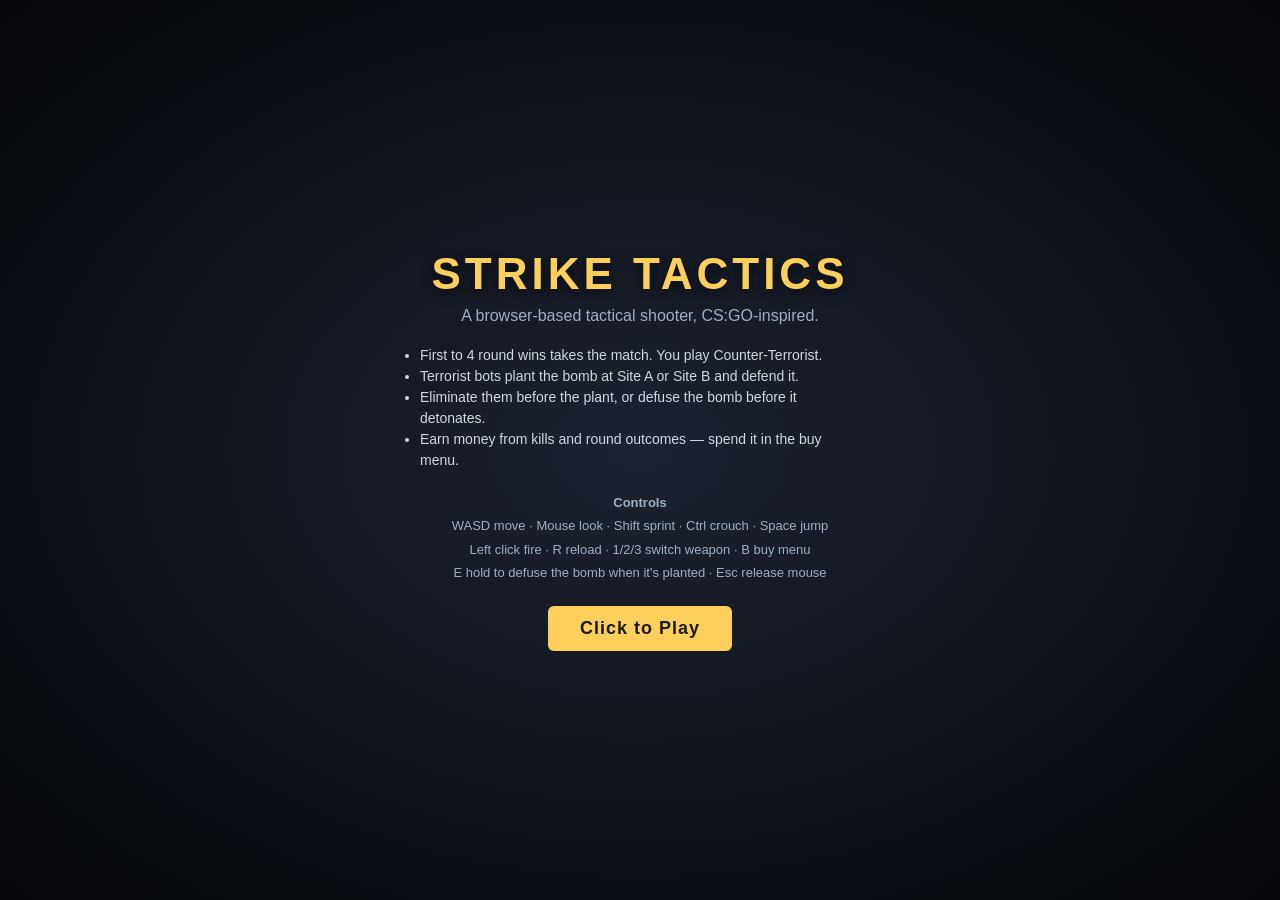
<file: csgo-clone/index.html>
<!DOCTYPE html>
<html lang="en">
<head>
<meta charset="UTF-8" />
<title>Strike Tactics — a CS:GO-style browser FPS</title>
<meta name="viewport" content="width=device-width, initial-scale=1" />
<link rel="icon" href="data:," />
<link rel="stylesheet" href="style.css" />
</head>
<body>
  <canvas id="game"></canvas>

  <!-- Crosshair -->
  <div id="crosshair">
    <div class="ch-line ch-top"></div>
    <div class="ch-line ch-bottom"></div>
    <div class="ch-line ch-left"></div>
    <div class="ch-line ch-right"></div>
    <div class="ch-dot"></div>
  </div>

  <div id="hit-marker"></div>
  <div id="damage-vignette"></div>

  <!-- HUD -->
  <div id="hud">
    <div id="top-bar">
      <div id="score-ct">CT 0</div>
      <div id="round-timer">1:55</div>
      <div id="score-t">T 0</div>
    </div>
    <div id="round-banner"></div>
    <div id="kill-feed"></div>

    <div id="bottom-bar">
      <div id="health-block">
        <span class="icon">&#10084;</span><span id="health-val">100</span>
        <span class="armor"><span class="icon">&#128737;</span><span id="armor-val">0</span></span>
      </div>
      <div id="ammo-block">
        <span id="ammo-mag">30</span> / <span id="ammo-reserve">90</span>
        <div id="weapon-name">Rifle</div>
      </div>
      <div id="money-block">$<span id="money-val">800</span></div>
    </div>
    <div id="bomb-status"></div>
  </div>

  <!-- Buy menu -->
  <div id="buy-menu" class="hidden">
    <h2>Buy Menu <span class="hint">(B to toggle, click or 1-6)</span></h2>
    <div class="buy-grid" id="buy-grid"></div>
    <div class="buy-footer">Money: $<span id="buy-money">800</span></div>
  </div>

  <!-- Start / pause / end overlays -->
  <div id="menu-overlay">
    <div class="menu-panel">
      <h1>STRIKE TACTICS</h1>
      <p class="tagline">A browser-based tactical shooter, CS:GO-inspired.</p>
      <ul class="rules">
        <li>First to 4 round wins takes the match. You play Counter-Terrorist.</li>
        <li>Terrorist bots plant the bomb at Site A or Site B and defend it.</li>
        <li>Eliminate them before the plant, or defuse the bomb before it detonates.</li>
        <li>Earn money from kills and round outcomes — spend it in the buy menu.</li>
      </ul>
      <div class="controls">
        <b>Controls</b><br/>
        WASD move &middot; Mouse look &middot; Shift sprint &middot; Ctrl crouch &middot; Space jump<br/>
        Left click fire &middot; R reload &middot; 1/2/3 switch weapon &middot; B buy menu<br/>
        E hold to defuse the bomb when it's planted &middot; Esc release mouse
      </div>
      <button id="start-btn">Click to Play</button>
    </div>
  </div>

  <div id="pointer-lock-hint" class="hidden">Click to resume</div>

  <script type="importmap">
    {
      "imports": {
        "three": "./js/vendor/three.module.js"
      }
    }
  </script>
  <script type="module" src="js/main.js"></script>
</body>
</html>
</file>
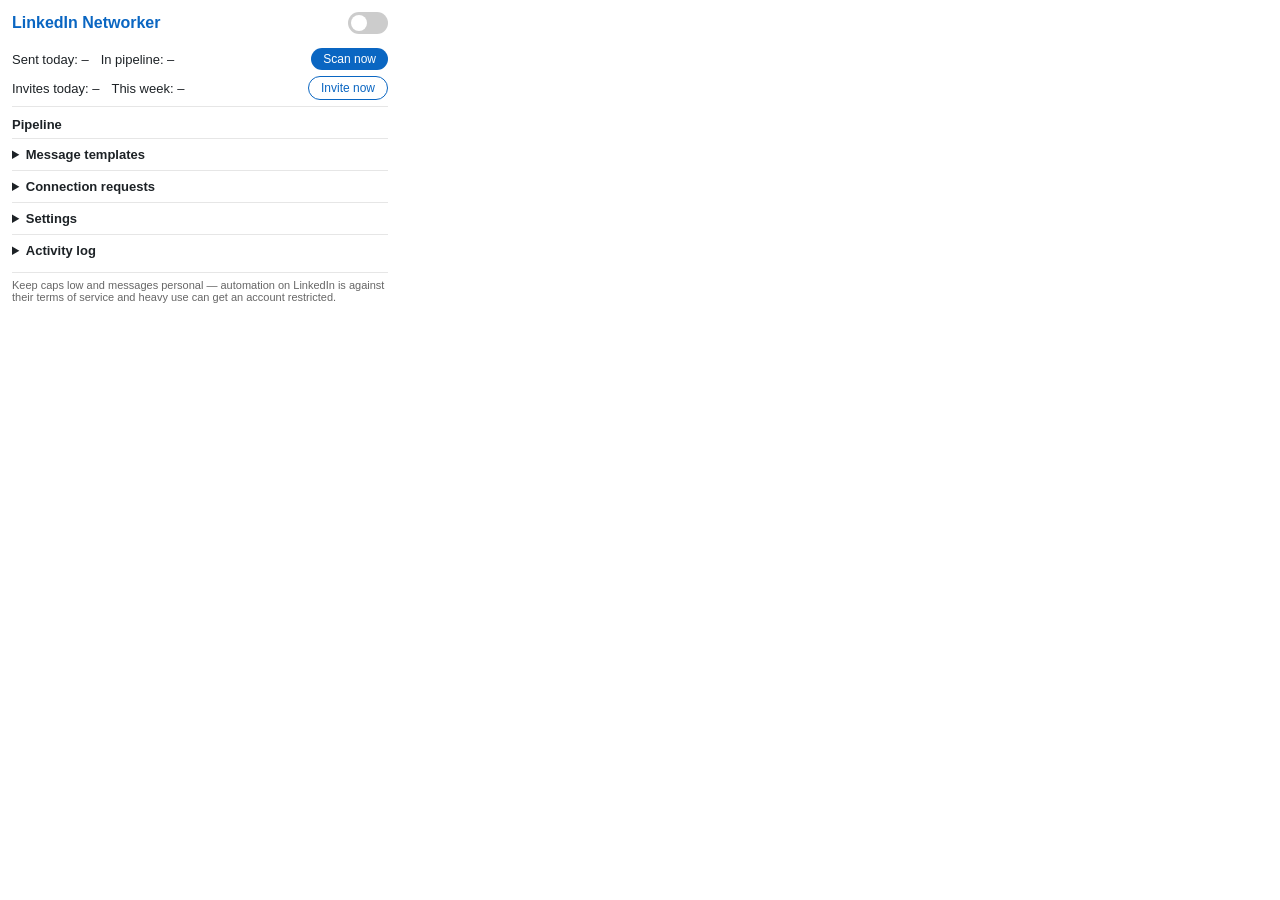
<file: popup/popup.html>
<!DOCTYPE html>
<html>
<head>
  <meta charset="utf-8">
  <link rel="stylesheet" href="popup.css">
</head>
<body>
  <header>
    <h1>LinkedIn Networker</h1>
    <label class="switch" title="Master switch">
      <input type="checkbox" id="enabled">
      <span class="slider"></span>
    </label>
  </header>

  <div id="statusRow">
    <span id="sentToday">Sent today: –</span>
    <span id="pipelineCount">In pipeline: –</span>
    <button id="scanNow">Scan now</button>
  </div>
  <div id="statusRow2">
    <span id="invitesToday">Invites today: –</span>
    <span id="invitesWeek">This week: –</span>
    <button id="inviteNow" class="ghost">Invite now</button>
  </div>

  <div id="baselineNote" class="note hidden">
    First scan records your existing connections as a baseline — only
    connections accepted <em>after</em> that will be messaged.
  </div>

  <section>
    <h2>Pipeline</h2>
    <div id="contacts"></div>
  </section>

  <details>
    <summary>Message templates</summary>
    <p class="note">Placeholders: <code>{firstName}</code>, <code>{fullName}</code>, <code>{headline}</code>.
      Variations: <code>{option A|option B}</code> picks one at random per
      message, so no two people get identical text.</p>
    <label>Stage 1 — friendly intro (sent when they accept)</label>
    <textarea id="tpl1" rows="4"></textarea>
    <label>Stage 2 — build rapport (sent after <span id="d2">24</span> hours)</label>
    <textarea id="tpl2" rows="4"></textarea>
    <label>Stage 3 — referral ask (sent after <span id="d3">48</span> more hours)</label>
    <textarea id="tpl3" rows="5"></textarea>
    <button id="saveTemplates">Save templates</button>
  </details>

  <details>
    <summary>Connection requests</summary>
    <label class="row"><input type="checkbox" id="invitesEnabled">
      Send connection requests automatically</label>
    <label>People to invite — paste a LinkedIn people-search URL
      (blank = your “People you may know”)</label>
    <input type="text" id="inviteSearchUrl" placeholder="https://www.linkedin.com/search/results/people/?keywords=...">
    <label>Optional note (blank = send with no note — recommended for volume;
      LinkedIn limits personalized-note invites on free accounts)</label>
    <textarea id="inviteNote" rows="2" placeholder="Hi {firstName}, I’d love to connect and follow your work!"></textarea>

    <label class="row"><input type="checkbox" id="inviteFilterEnabled">
      Only invite high-value people (match roles/seniority below)</label>
    <label>Target roles &amp; seniority — invite only if the person’s headline
      contains one of these (comma-separated)</label>
    <textarea id="inviteTargetKeywords" rows="3" placeholder="recruiter, talent acquisition, senior, director, vp, head of, associate…"></textarea>
    <label>Never invite if headline contains (comma-separated)</label>
    <input type="text" id="inviteExcludeKeywords" placeholder="intern, student">
    <p class="note">Targeting reads each person’s headline on the page you point
      it at. For best results, point the search URL at recruiters or a seniority
      filter — the keyword match is a second screen, not a substitute for a good
      search.</p>
    <div class="grid">
      <label>Daily invite cap <input type="number" id="dailyInviteCap" min="1" max="50"></label>
      <label>Weekly invite cap <input type="number" id="weeklyInviteCap" min="1" max="200"></label>
      <label>Gap between invites (min) <input type="number" id="inviteGapMin" min="1" max="240"></label>
    </div>
    <p class="note">LinkedIn caps invitations at roughly 100/week and flags
      rapid, repetitive inviting. Keep these low.</p>
    <button id="saveInvites">Save</button>
  </details>

  <details>
    <summary>Settings</summary>
    <label class="row"><input type="checkbox" id="reviewMode">
      Review mode — draft each message but let me hit Send</label>
    <label class="row"><input type="checkbox" id="followUpsEnabled">
      Send stage 2 &amp; 3 follow-ups automatically</label>
    <div class="grid">
      <label>Daily message cap <input type="number" id="dailyCap" min="1" max="50"></label>
      <label>Scan every (min) <input type="number" id="checkIntervalMin" min="5" max="720"></label>
      <label>Gap between msgs (min) <input type="number" id="minGapMin" min="1" max="240"></label>
      <label>Stage 2 delay (hours) <input type="number" id="stage2DelayHours" min="1" max="336"></label>
      <label>Stage 3 delay (hours) <input type="number" id="stage3DelayHours" min="1" max="336"></label>
    </div>
    <button id="saveSettings">Save settings</button>
  </details>

  <details>
    <summary>Activity log</summary>
    <div id="log"></div>
  </details>

  <footer class="note">
    Keep caps low and messages personal — automation on LinkedIn is against
    their terms of service and heavy use can get an account restricted.
  </footer>

  <script src="popup.js"></script>
</body>
</html>
</file>
<file: csgo-clone/style.css>
* { margin: 0; padding: 0; box-sizing: border-box; }

html, body {
  width: 100%; height: 100%;
  overflow: hidden;
  background: #000;
  font-family: 'Segoe UI', Arial, sans-serif;
  user-select: none;
}

#game { display: block; width: 100%; height: 100%; }

#crosshair {
  position: fixed; top: 50%; left: 50%; transform: translate(-50%, -50%);
  width: 40px; height: 40px; pointer-events: none; z-index: 20;
}
.ch-line { position: absolute; background: #e8f5e9; box-shadow: 0 0 2px #000; }
.ch-top, .ch-bottom { left: 50%; width: 2px; height: 8px; margin-left: -1px; }
.ch-top { top: 0; }
.ch-bottom { bottom: 0; }
.ch-left, .ch-right { top: 50%; height: 2px; width: 8px; margin-top: -1px; }
.ch-left { left: 0; }
.ch-right { right: 0; }
.ch-dot { position: absolute; top: 50%; left: 50%; width: 2px; height: 2px; margin: -1px; background: #e8f5e9; border-radius: 50%; }

#hit-marker {
  position: fixed; top: 50%; left: 50%; width: 24px; height: 24px;
  transform: translate(-50%, -50%); pointer-events: none; z-index: 21;
  opacity: 0; transition: opacity 0.15s ease-out;
}
#hit-marker.show {
  opacity: 1;
  background:
    linear-gradient(45deg, transparent 45%, #ff3b3b 45%, #ff3b3b 55%, transparent 55%),
    linear-gradient(-45deg, transparent 45%, #ff3b3b 45%, #ff3b3b 55%, transparent 55%);
}

#damage-vignette {
  position: fixed; inset: 0; pointer-events: none; z-index: 15;
  box-shadow: inset 0 0 0 0 rgba(255,0,0,0);
  transition: box-shadow 0.4s ease-out;
}
#damage-vignette.hit { box-shadow: inset 0 0 160px 40px rgba(200,0,0,0.55); transition: none; }

#hud { position: fixed; inset: 0; pointer-events: none; z-index: 10; color: #eee; }

#top-bar {
  position: absolute; top: 16px; left: 50%; transform: translateX(-50%);
  display: flex; gap: 18px; align-items: center;
  background: rgba(10,12,16,0.55); padding: 6px 18px; border-radius: 6px;
  font-weight: bold; font-size: 20px; letter-spacing: 1px;
}
#score-ct { color: #6fb7ff; }
#score-t { color: #ffcf5c; }
#round-timer { min-width: 60px; text-align: center; font-variant-numeric: tabular-nums; }

#round-banner {
  position: absolute; top: 80px; left: 50%; transform: translateX(-50%);
  font-size: 26px; font-weight: bold; text-shadow: 0 2px 6px #000;
  opacity: 0; transition: opacity 0.3s;
}
#round-banner.show { opacity: 1; }

#kill-feed {
  position: absolute; top: 60px; right: 16px; width: 300px;
  display: flex; flex-direction: column; gap: 4px; align-items: flex-end;
}
.kill-entry {
  background: rgba(10,12,16,0.6); padding: 4px 10px; border-radius: 4px;
  font-size: 14px; animation: fadeOut 5s forwards;
}
@keyframes fadeOut { 0%,80% { opacity:1; } 100% { opacity:0; } }

#bottom-bar {
  position: absolute; bottom: 20px; left: 0; right: 0;
  display: flex; justify-content: space-between; align-items: flex-end;
  padding: 0 40px;
  font-size: 26px; font-weight: bold;
}
#health-block .icon, #ammo-block, #money-block { text-shadow: 0 2px 4px #000; }
#health-block .icon { color: #ff4d4d; margin-right: 4px; }
.armor { margin-left: 16px; }
.armor .icon { color: #6fb7ff; margin-right: 4px; }
#ammo-block { text-align: right; }
#weapon-name { font-size: 14px; font-weight: normal; color: #bbb; text-transform: uppercase; letter-spacing: 1px; }
#money-block { color: #7CFC00; }

#bomb-status {
  position: absolute; bottom: 90px; left: 50%; transform: translateX(-50%);
  font-size: 15px; color: #ffcf5c; text-shadow: 0 2px 4px #000; font-weight: bold;
}

#buy-menu {
  position: fixed; top: 50%; left: 50%; transform: translate(-50%,-50%);
  background: rgba(15,17,22,0.92); border: 1px solid #333; border-radius: 8px;
  padding: 24px 28px; z-index: 30; width: 560px; color: #eee;
  box-shadow: 0 10px 40px rgba(0,0,0,0.6);
}
#buy-menu.hidden { display: none; }
#buy-menu h2 { margin-bottom: 14px; font-size: 20px; }
#buy-menu .hint { font-size: 12px; color: #999; font-weight: normal; }
.buy-grid { display: grid; grid-template-columns: repeat(3, 1fr); gap: 10px; }
.buy-item {
  background: #1d2027; border: 1px solid #333; border-radius: 6px; padding: 10px;
  cursor: pointer; pointer-events: auto; transition: background 0.15s;
}
.buy-item:hover { background: #2a2e38; }
.buy-item.disabled { opacity: 0.4; cursor: not-allowed; }
.buy-item .name { font-weight: bold; font-size: 14px; }
.buy-item .price { color: #7CFC00; font-size: 13px; margin-top: 4px; }
.buy-item .key { float: right; color: #888; font-size: 12px; }
.buy-footer { margin-top: 14px; font-size: 15px; color: #7CFC00; font-weight: bold; }

#menu-overlay {
  position: fixed; inset: 0; z-index: 50;
  background: radial-gradient(ellipse at center, #1c2230 0%, #05070a 100%);
  display: flex; align-items: center; justify-content: center;
}
#menu-overlay.hidden { display: none; }
.menu-panel { max-width: 560px; text-align: center; color: #eee; padding: 20px; }
.menu-panel h1 { font-size: 44px; letter-spacing: 4px; color: #ffcf5c; text-shadow: 0 4px 12px rgba(0,0,0,0.6); }
.menu-panel .tagline { color: #9fb0c3; margin: 8px 0 20px; }
.menu-panel .rules { text-align: left; margin: 0 auto 20px; max-width: 440px; color: #cfd8e3; line-height: 1.5; font-size: 14px; }
.menu-panel .controls { font-size: 13px; color: #9fb0c3; line-height: 1.8; margin-bottom: 22px; }
#start-btn {
  background: #ffcf5c; color: #1a1a1a; border: none; padding: 12px 32px;
  font-size: 18px; font-weight: bold; border-radius: 6px; cursor: pointer;
  letter-spacing: 1px;
}
#start-btn:hover { background: #ffd97a; }

#pointer-lock-hint {
  position: fixed; inset: 0; z-index: 40; display: flex; align-items: center; justify-content: center;
  background: rgba(0,0,0,0.5); color: #fff; font-size: 24px; cursor: pointer;
}
#pointer-lock-hint.hidden { display: none; }
</file>
<file: popup/popup.css>
* { box-sizing: border-box; font-family: -apple-system, "Segoe UI", Roboto, Helvetica, Arial, sans-serif; }
body { width: 400px; margin: 0; padding: 12px; font-size: 13px; color: #1d2226; }

header { display: flex; align-items: center; justify-content: space-between; margin-bottom: 8px; }
h1 { font-size: 16px; margin: 0; color: #0a66c2; }
h2 { font-size: 13px; margin: 10px 0 6px; }

#statusRow { display: flex; align-items: center; gap: 12px; padding: 6px 0; }
#statusRow button { margin-left: auto; }
#statusRow2 { display: flex; align-items: center; gap: 12px; padding: 0 0 6px; border-bottom: 1px solid #e6e6e6; }
#statusRow2 button { margin-left: auto; }
input[type="text"] { width: 100%; font-size: 12px; padding: 6px; border: 1px solid #ccc; border-radius: 6px; }

button {
  background: #0a66c2; color: #fff; border: none; border-radius: 14px;
  padding: 4px 12px; font-size: 12px; cursor: pointer;
}
button:hover { background: #084e96; }
button.ghost { background: #fff; color: #0a66c2; border: 1px solid #0a66c2; }
button.ghost:hover { background: #eaf2fb; }

.note { font-size: 11px; color: #666; margin: 6px 0; }
.hidden { display: none; }
code { background: #f0f0f0; padding: 0 3px; border-radius: 3px; }

/* master toggle */
.switch { position: relative; width: 40px; height: 22px; display: inline-block; }
.switch input { opacity: 0; width: 0; height: 0; }
.slider {
  position: absolute; inset: 0; background: #ccc; border-radius: 22px;
  transition: 0.2s; cursor: pointer;
}
.slider::before {
  content: ""; position: absolute; height: 16px; width: 16px; left: 3px; top: 3px;
  background: #fff; border-radius: 50%; transition: 0.2s;
}
.switch input:checked + .slider { background: #0a66c2; }
.switch input:checked + .slider::before { transform: translateX(18px); }

/* pipeline cards */
.contact {
  border: 1px solid #e6e6e6; border-radius: 8px; padding: 8px; margin: 6px 0;
}
.contact .top { display: flex; justify-content: space-between; align-items: baseline; }
.contact a { color: #0a66c2; font-weight: 600; text-decoration: none; }
.contact .meta { color: #666; font-size: 11px; margin: 3px 0; }
.contact .actions { display: flex; gap: 6px; margin-top: 4px; }
.badge {
  font-size: 10px; padding: 1px 8px; border-radius: 10px;
  background: #eaf2fb; color: #0a66c2; white-space: nowrap;
}
.badge.replied { background: #e6f7e9; color: #1a7f37; }
.badge.error { background: #fdecec; color: #b42318; }
.badge.review { background: #fff4e0; color: #9a6700; }
.badge.done { background: #f0f0f0; color: #555; }
.empty { color: #888; font-style: italic; padding: 8px 0; }

details { border-top: 1px solid #e6e6e6; padding: 8px 0; }
summary { cursor: pointer; font-weight: 600; }
details label { display: block; margin: 8px 0 2px; font-size: 12px; }
label.row { display: flex; align-items: center; gap: 6px; margin: 8px 0; }
textarea { width: 100%; font-size: 12px; padding: 6px; border: 1px solid #ccc; border-radius: 6px; resize: vertical; }
.grid { display: grid; grid-template-columns: 1fr 1fr; gap: 4px 12px; }
.grid input { width: 60px; margin-left: 4px; }
details button { margin-top: 8px; }

#log { max-height: 180px; overflow-y: auto; }
.logline { font-size: 11px; padding: 3px 0; border-bottom: 1px dotted #eee; }
.logline .ts { color: #999; margin-right: 6px; }

footer { border-top: 1px solid #e6e6e6; margin-top: 8px; padding-top: 6px; }
</file>
